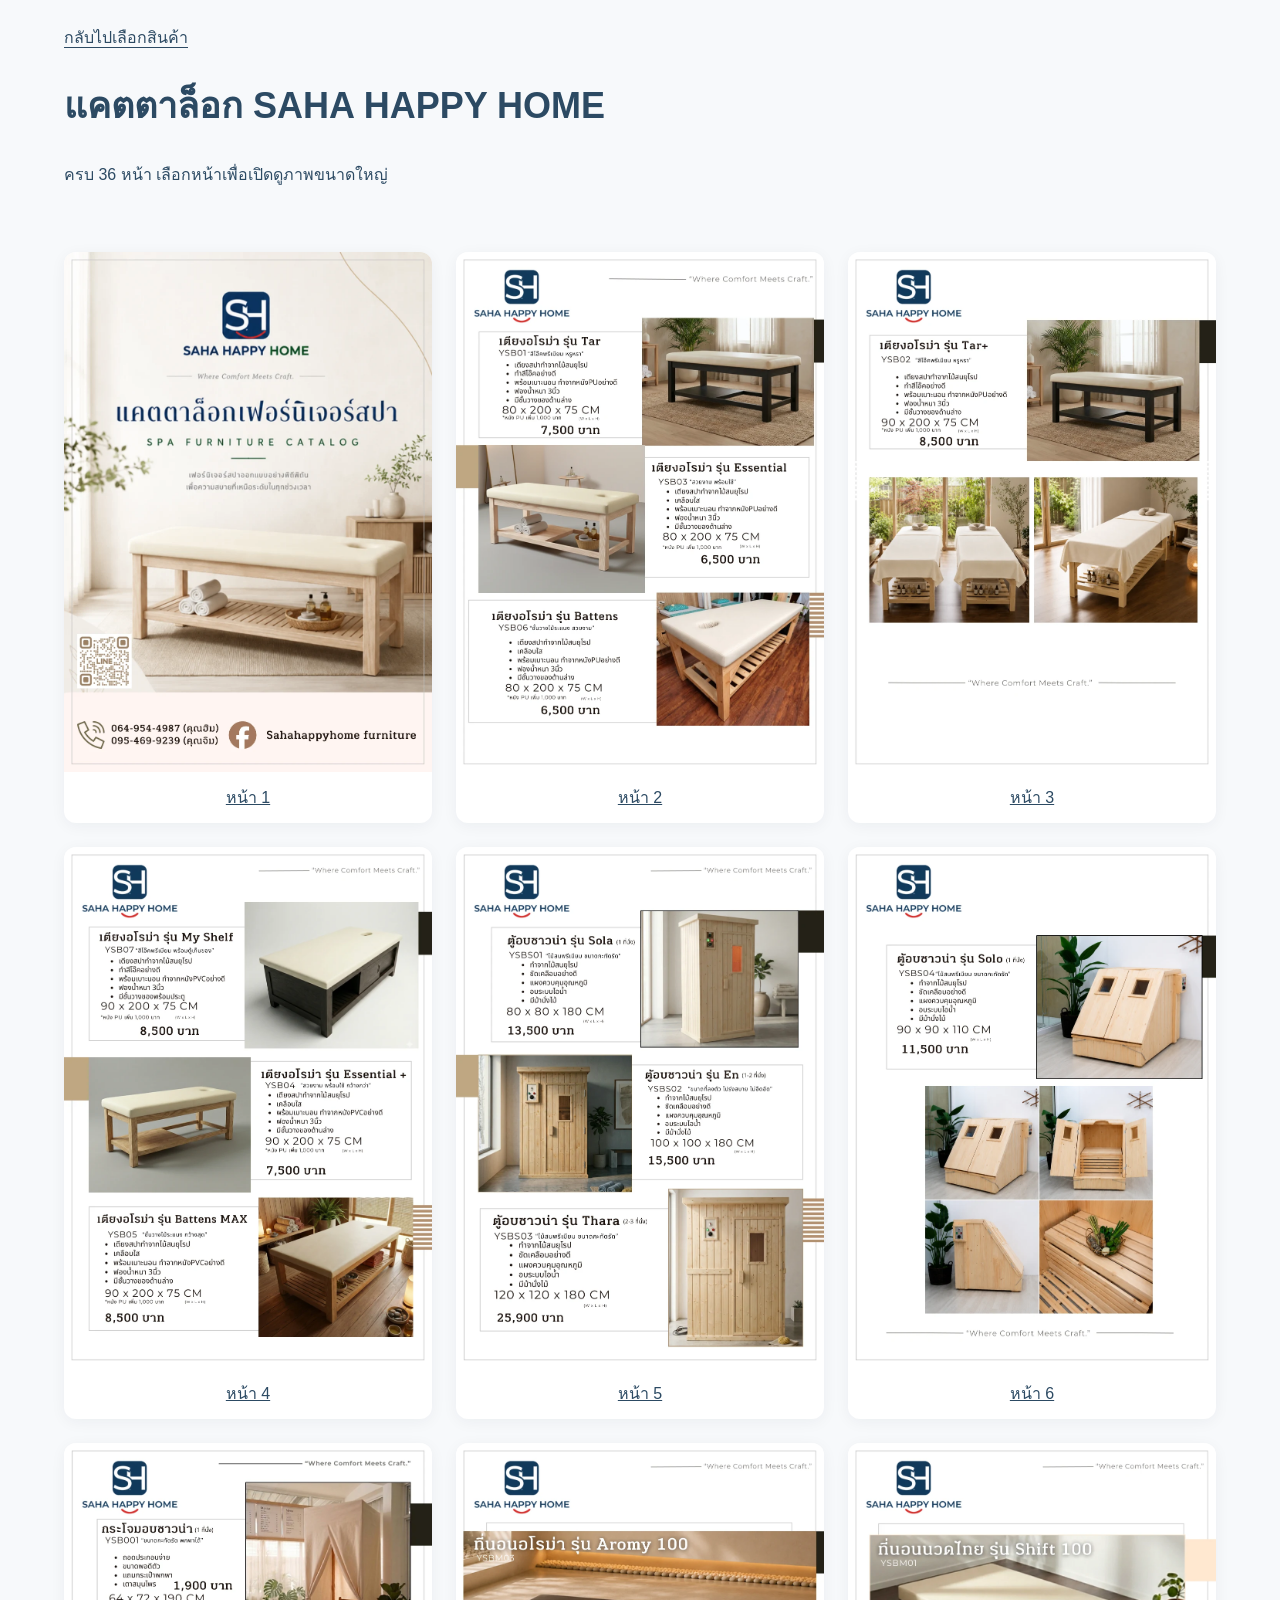
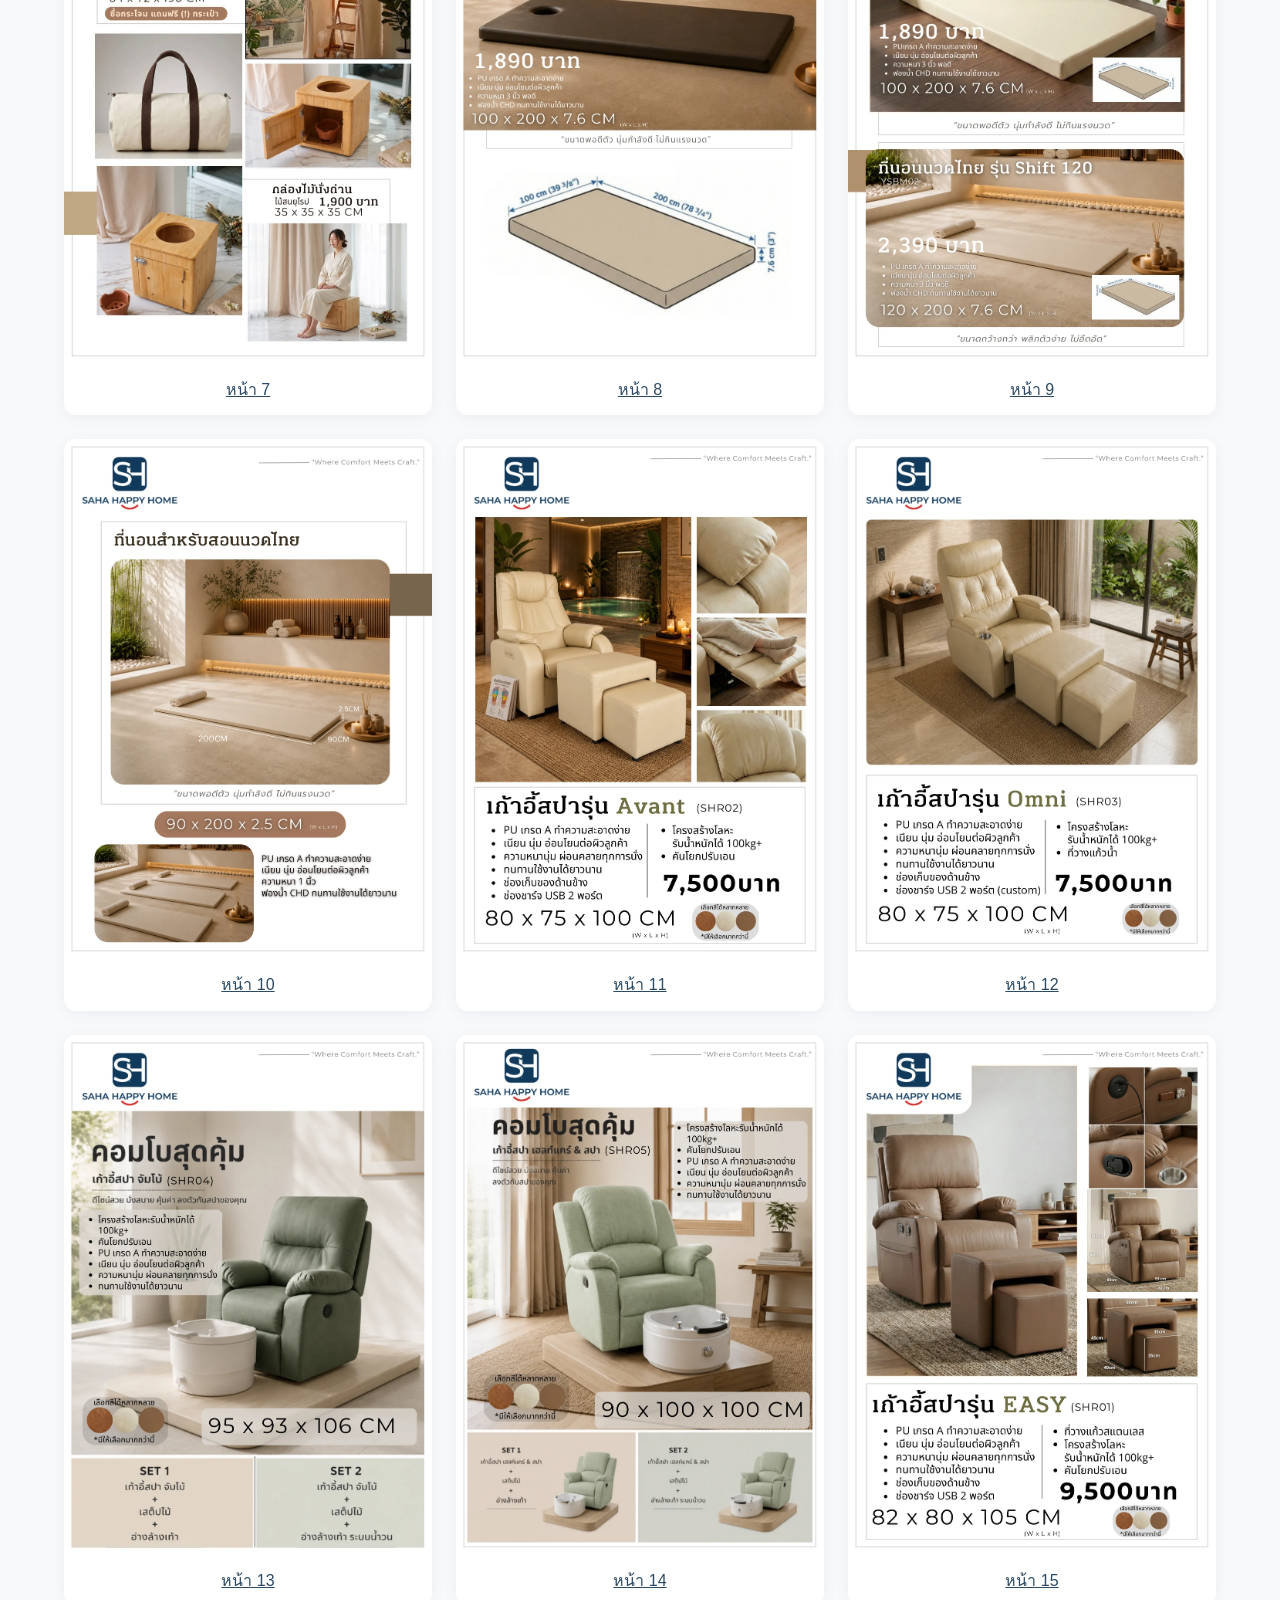
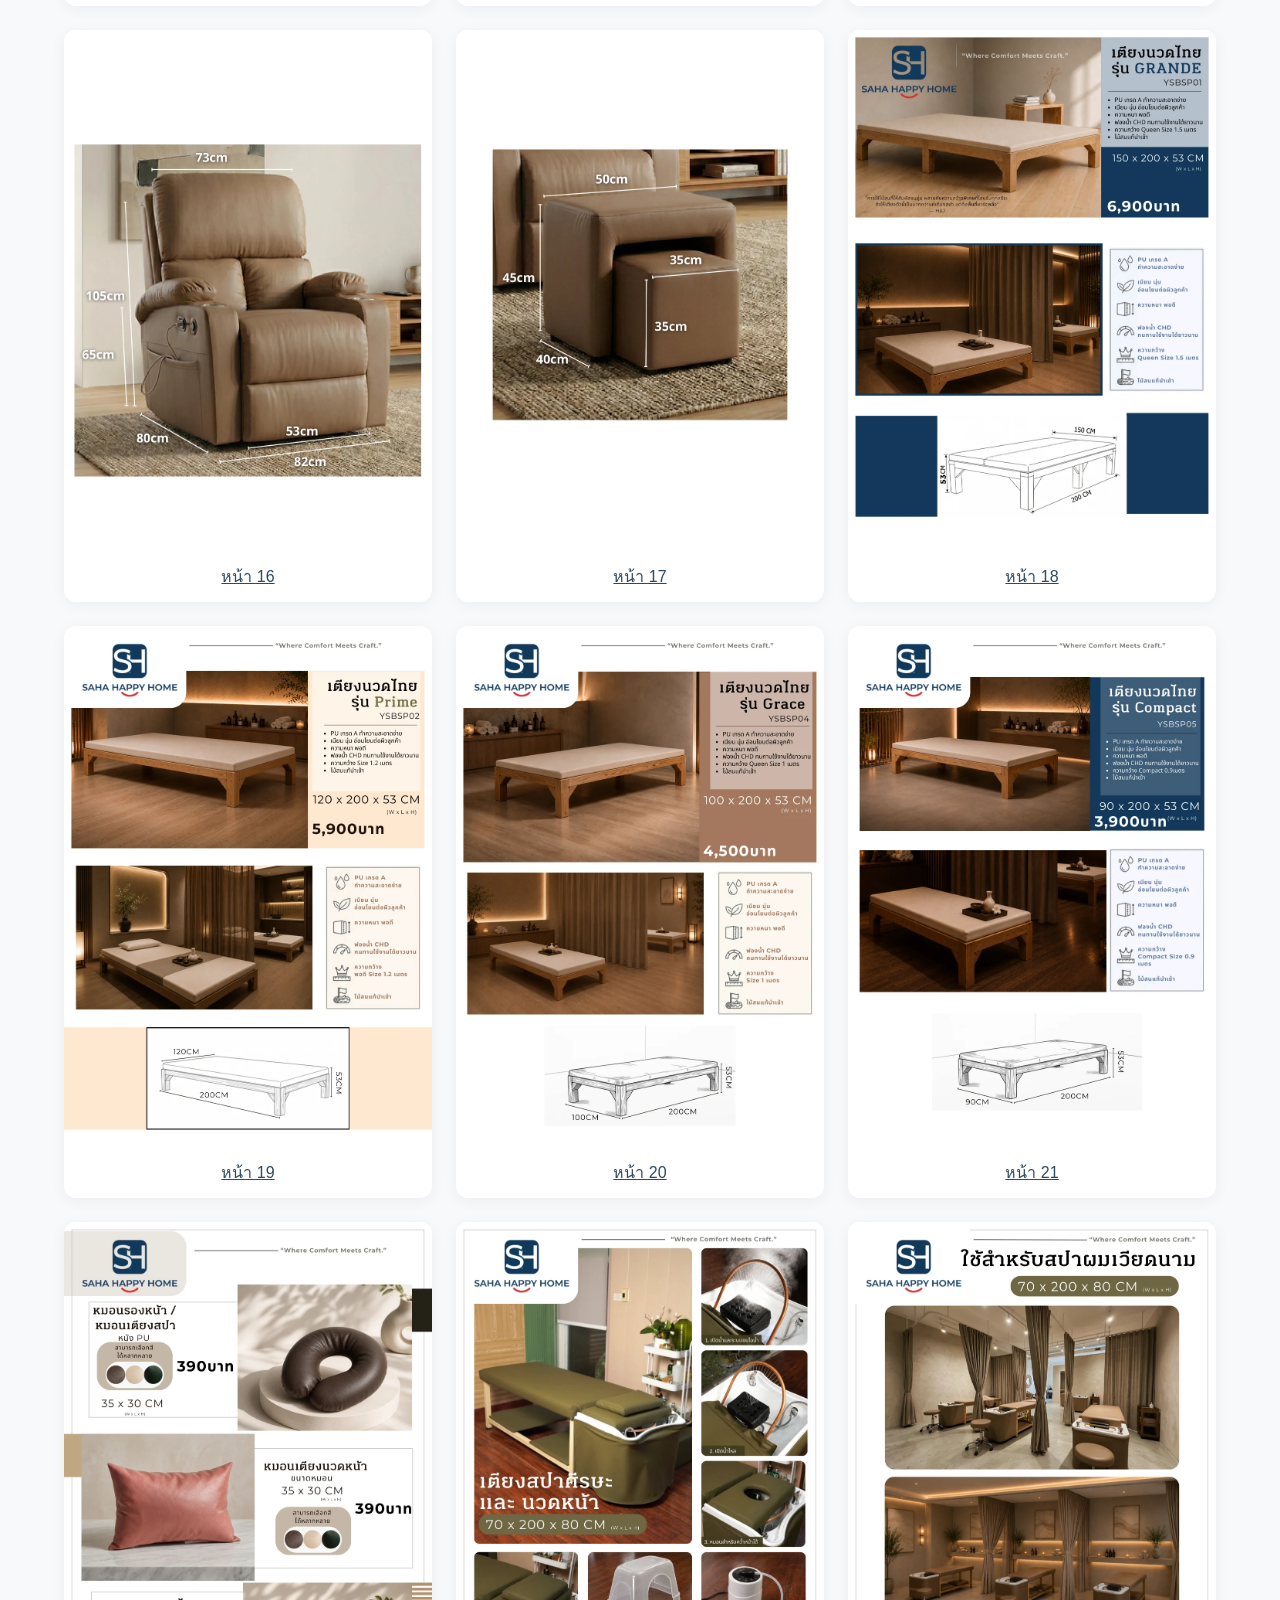
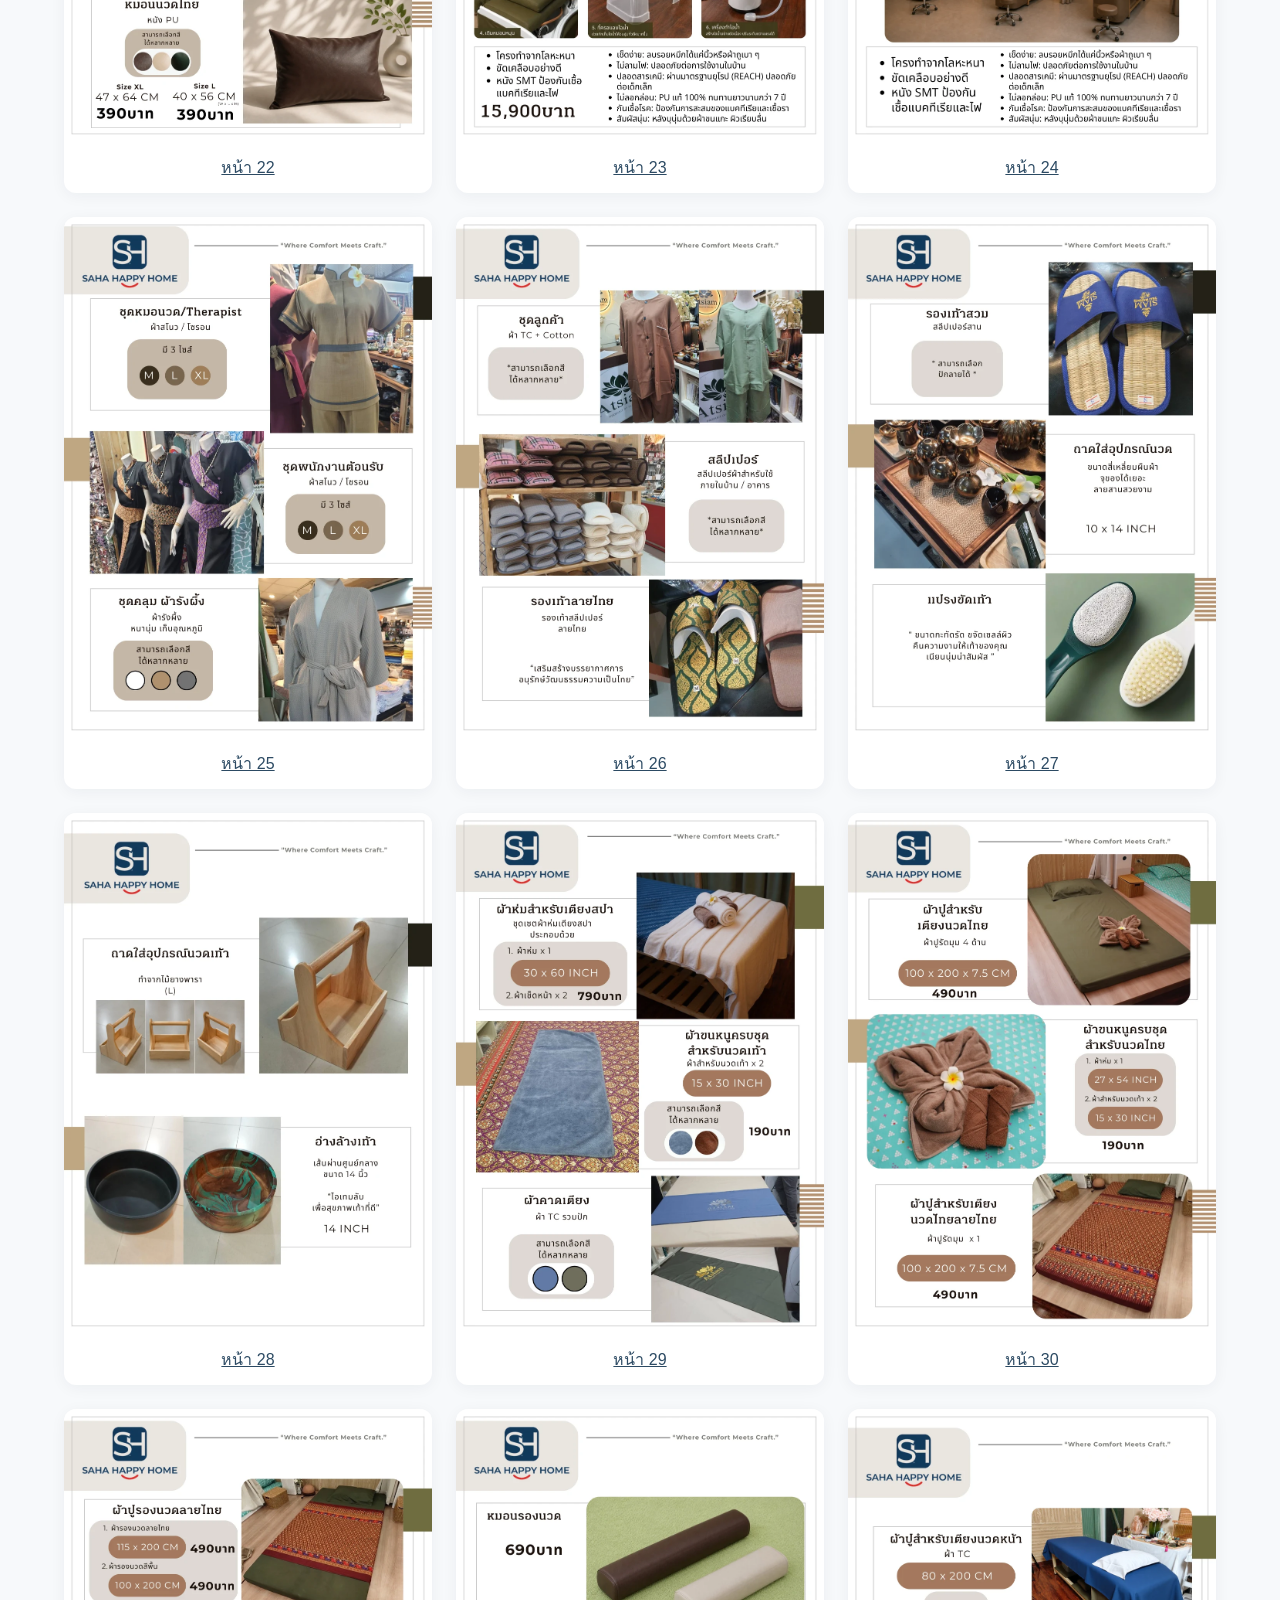
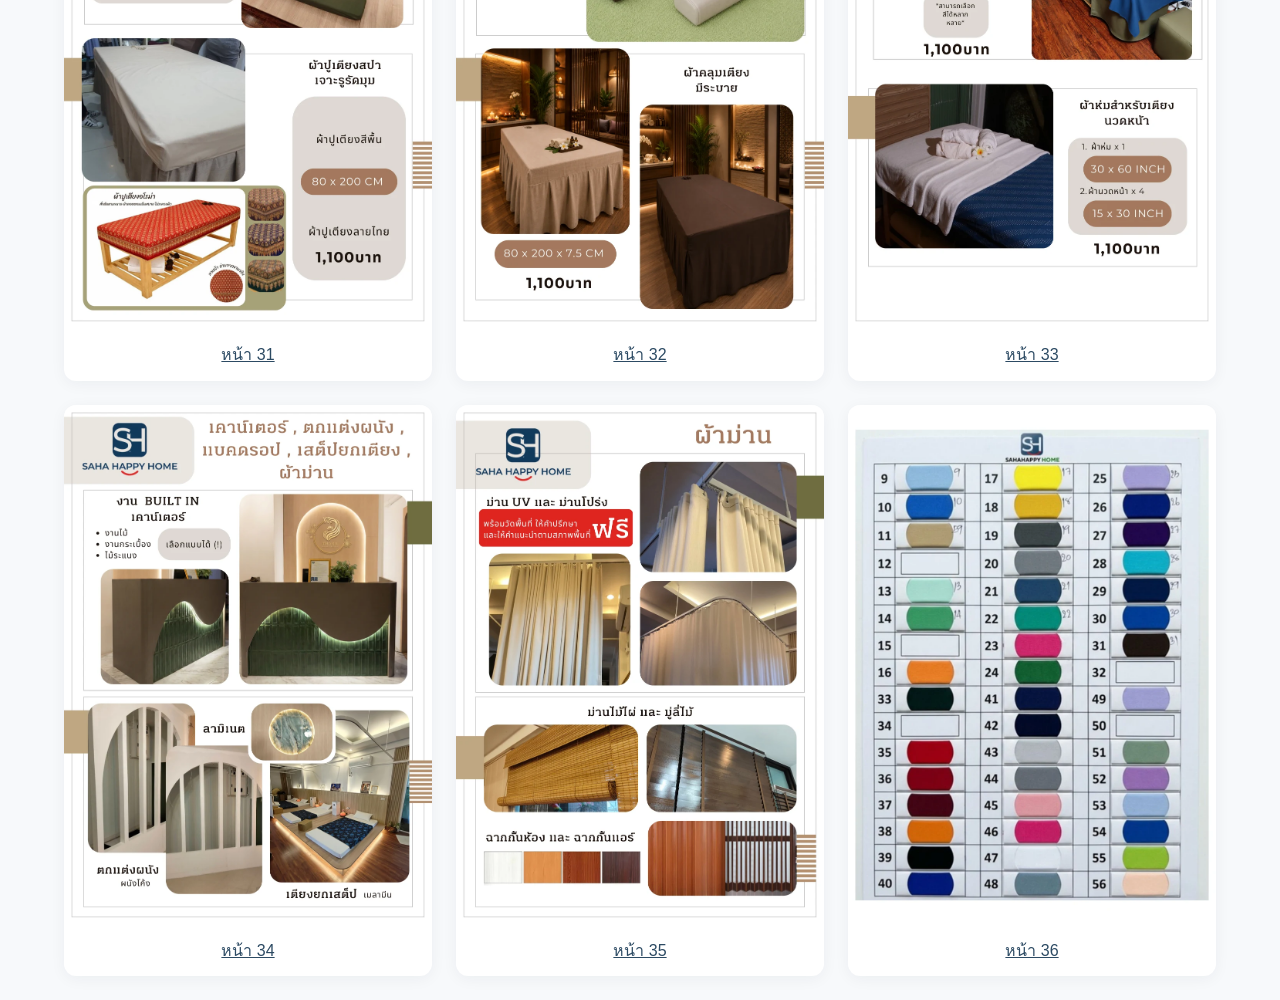
<file: sahahappy-home/catalog/source.html>
<!doctype html><html lang="th"><head><meta charset="utf-8"><meta name="viewport" content="width=device-width,initial-scale=1"><title>แคตตาล็อก 36 หน้า | SAHA HAPPY HOME</title><link rel="icon" href="../logo.png"><style>*{box-sizing:border-box}body{margin:0;background:#F7F9FB;color:#2C4A63;font-family:Tahoma,sans-serif;line-height:1.7}header,main{max-width:1200px;margin:auto;padding:24px}header a{color:#2C4A63;text-underline-offset:4px}h1{font-size:clamp(24px,4vw,36px)}.pages{display:grid;grid-template-columns:repeat(3,minmax(0,1fr));gap:24px}.pages a{background:white;border-radius:12px;overflow:hidden;text-align:center;color:#2C4A63;box-shadow:0 3px 15px #15293d0d}.pages img{width:100%;height:auto;display:block}.pages span{display:block;padding:12px}:focus-visible{outline:3px solid #C9A36B;outline-offset:4px}@media(max-width:700px){.pages{grid-template-columns:repeat(2,minmax(0,1fr));gap:12px}}@media(max-width:440px){.pages{grid-template-columns:1fr}}</style></head><body><header><a href="../#products">กลับไปเลือกสินค้า</a><h1>แคตตาล็อก SAHA HAPPY HOME</h1><p>ครบ 36 หน้า เลือกหน้าเพื่อเปิดดูภาพขนาดใหญ่</p></header><main class="pages"><a href="pages/page-01.webp" target="_blank" rel="noopener"><img src="pages/page-01.webp" alt="แคตตาล็อกหน้า 1" loading="lazy" width="953" height="1348"><span>หน้า 1</span></a><a href="pages/page-02.webp" target="_blank" rel="noopener"><img src="pages/page-02.webp" alt="แคตตาล็อกหน้า 2" loading="lazy" width="953" height="1348"><span>หน้า 2</span></a><a href="pages/page-03.webp" target="_blank" rel="noopener"><img src="pages/page-03.webp" alt="แคตตาล็อกหน้า 3" loading="lazy" width="953" height="1348"><span>หน้า 3</span></a><a href="pages/page-04.webp" target="_blank" rel="noopener"><img src="pages/page-04.webp" alt="แคตตาล็อกหน้า 4" loading="lazy" width="953" height="1348"><span>หน้า 4</span></a><a href="pages/page-05.webp" target="_blank" rel="noopener"><img src="pages/page-05.webp" alt="แคตตาล็อกหน้า 5" loading="lazy" width="953" height="1348"><span>หน้า 5</span></a><a href="pages/page-06.webp" target="_blank" rel="noopener"><img src="pages/page-06.webp" alt="แคตตาล็อกหน้า 6" loading="lazy" width="953" height="1348"><span>หน้า 6</span></a><a href="pages/page-07.webp" target="_blank" rel="noopener"><img src="pages/page-07.webp" alt="แคตตาล็อกหน้า 7" loading="lazy" width="953" height="1348"><span>หน้า 7</span></a><a href="pages/page-08.webp" target="_blank" rel="noopener"><img src="pages/page-08.webp" alt="แคตตาล็อกหน้า 8" loading="lazy" width="953" height="1348"><span>หน้า 8</span></a><a href="pages/page-09.webp" target="_blank" rel="noopener"><img src="pages/page-09.webp" alt="แคตตาล็อกหน้า 9" loading="lazy" width="953" height="1348"><span>หน้า 9</span></a><a href="pages/page-10.webp" target="_blank" rel="noopener"><img src="pages/page-10.webp" alt="แคตตาล็อกหน้า 10" loading="lazy" width="953" height="1348"><span>หน้า 10</span></a><a href="pages/page-11.webp" target="_blank" rel="noopener"><img src="pages/page-11.webp" alt="แคตตาล็อกหน้า 11" loading="lazy" width="953" height="1348"><span>หน้า 11</span></a><a href="pages/page-12.webp" target="_blank" rel="noopener"><img src="pages/page-12.webp" alt="แคตตาล็อกหน้า 12" loading="lazy" width="953" height="1348"><span>หน้า 12</span></a><a href="pages/page-13.webp" target="_blank" rel="noopener"><img src="pages/page-13.webp" alt="แคตตาล็อกหน้า 13" loading="lazy" width="953" height="1348"><span>หน้า 13</span></a><a href="pages/page-14.webp" target="_blank" rel="noopener"><img src="pages/page-14.webp" alt="แคตตาล็อกหน้า 14" loading="lazy" width="953" height="1348"><span>หน้า 14</span></a><a href="pages/page-15.webp" target="_blank" rel="noopener"><img src="pages/page-15.webp" alt="แคตตาล็อกหน้า 15" loading="lazy" width="953" height="1348"><span>หน้า 15</span></a><a href="pages/page-16.webp" target="_blank" rel="noopener"><img src="pages/page-16.webp" alt="แคตตาล็อกหน้า 16" loading="lazy" width="953" height="1348"><span>หน้า 16</span></a><a href="pages/page-17.webp" target="_blank" rel="noopener"><img src="pages/page-17.webp" alt="แคตตาล็อกหน้า 17" loading="lazy" width="953" height="1348"><span>หน้า 17</span></a><a href="pages/page-18.webp" target="_blank" rel="noopener"><img src="pages/page-18.webp" alt="แคตตาล็อกหน้า 18" loading="lazy" width="953" height="1348"><span>หน้า 18</span></a><a href="pages/page-19.webp" target="_blank" rel="noopener"><img src="pages/page-19.webp" alt="แคตตาล็อกหน้า 19" loading="lazy" width="953" height="1348"><span>หน้า 19</span></a><a href="pages/page-20.webp" target="_blank" rel="noopener"><img src="pages/page-20.webp" alt="แคตตาล็อกหน้า 20" loading="lazy" width="953" height="1348"><span>หน้า 20</span></a><a href="pages/page-21.webp" target="_blank" rel="noopener"><img src="pages/page-21.webp" alt="แคตตาล็อกหน้า 21" loading="lazy" width="953" height="1348"><span>หน้า 21</span></a><a href="pages/page-22.webp" target="_blank" rel="noopener"><img src="pages/page-22.webp" alt="แคตตาล็อกหน้า 22" loading="lazy" width="953" height="1348"><span>หน้า 22</span></a><a href="pages/page-23.webp" target="_blank" rel="noopener"><img src="pages/page-23.webp" alt="แคตตาล็อกหน้า 23" loading="lazy" width="953" height="1348"><span>หน้า 23</span></a><a href="pages/page-24.webp" target="_blank" rel="noopener"><img src="pages/page-24.webp" alt="แคตตาล็อกหน้า 24" loading="lazy" width="953" height="1348"><span>หน้า 24</span></a><a href="pages/page-25.webp" target="_blank" rel="noopener"><img src="pages/page-25.webp" alt="แคตตาล็อกหน้า 25" loading="lazy" width="953" height="1348"><span>หน้า 25</span></a><a href="pages/page-26.webp" target="_blank" rel="noopener"><img src="pages/page-26.webp" alt="แคตตาล็อกหน้า 26" loading="lazy" width="953" height="1348"><span>หน้า 26</span></a><a href="pages/page-27.webp" target="_blank" rel="noopener"><img src="pages/page-27.webp" alt="แคตตาล็อกหน้า 27" loading="lazy" width="953" height="1348"><span>หน้า 27</span></a><a href="pages/page-28.webp" target="_blank" rel="noopener"><img src="pages/page-28.webp" alt="แคตตาล็อกหน้า 28" loading="lazy" width="953" height="1348"><span>หน้า 28</span></a><a href="pages/page-29.webp" target="_blank" rel="noopener"><img src="pages/page-29.webp" alt="แคตตาล็อกหน้า 29" loading="lazy" width="953" height="1348"><span>หน้า 29</span></a><a href="pages/page-30.webp" target="_blank" rel="noopener"><img src="pages/page-30.webp" alt="แคตตาล็อกหน้า 30" loading="lazy" width="953" height="1348"><span>หน้า 30</span></a><a href="pages/page-31.webp" target="_blank" rel="noopener"><img src="pages/page-31.webp" alt="แคตตาล็อกหน้า 31" loading="lazy" width="953" height="1348"><span>หน้า 31</span></a><a href="pages/page-32.webp" target="_blank" rel="noopener"><img src="pages/page-32.webp" alt="แคตตาล็อกหน้า 32" loading="lazy" width="953" height="1348"><span>หน้า 32</span></a><a href="pages/page-33.webp" target="_blank" rel="noopener"><img src="pages/page-33.webp" alt="แคตตาล็อกหน้า 33" loading="lazy" width="953" height="1348"><span>หน้า 33</span></a><a href="pages/page-34.webp" target="_blank" rel="noopener"><img src="pages/page-34.webp" alt="แคตตาล็อกหน้า 34" loading="lazy" width="953" height="1348"><span>หน้า 34</span></a><a href="pages/page-35.webp" target="_blank" rel="noopener"><img src="pages/page-35.webp" alt="แคตตาล็อกหน้า 35" loading="lazy" width="953" height="1348"><span>หน้า 35</span></a><a href="pages/page-36.webp" target="_blank" rel="noopener"><img src="pages/page-36.webp" alt="แคตตาล็อกหน้า 36" loading="lazy" width="953" height="1348"><span>หน้า 36</span></a></main></body></html>
</file>
